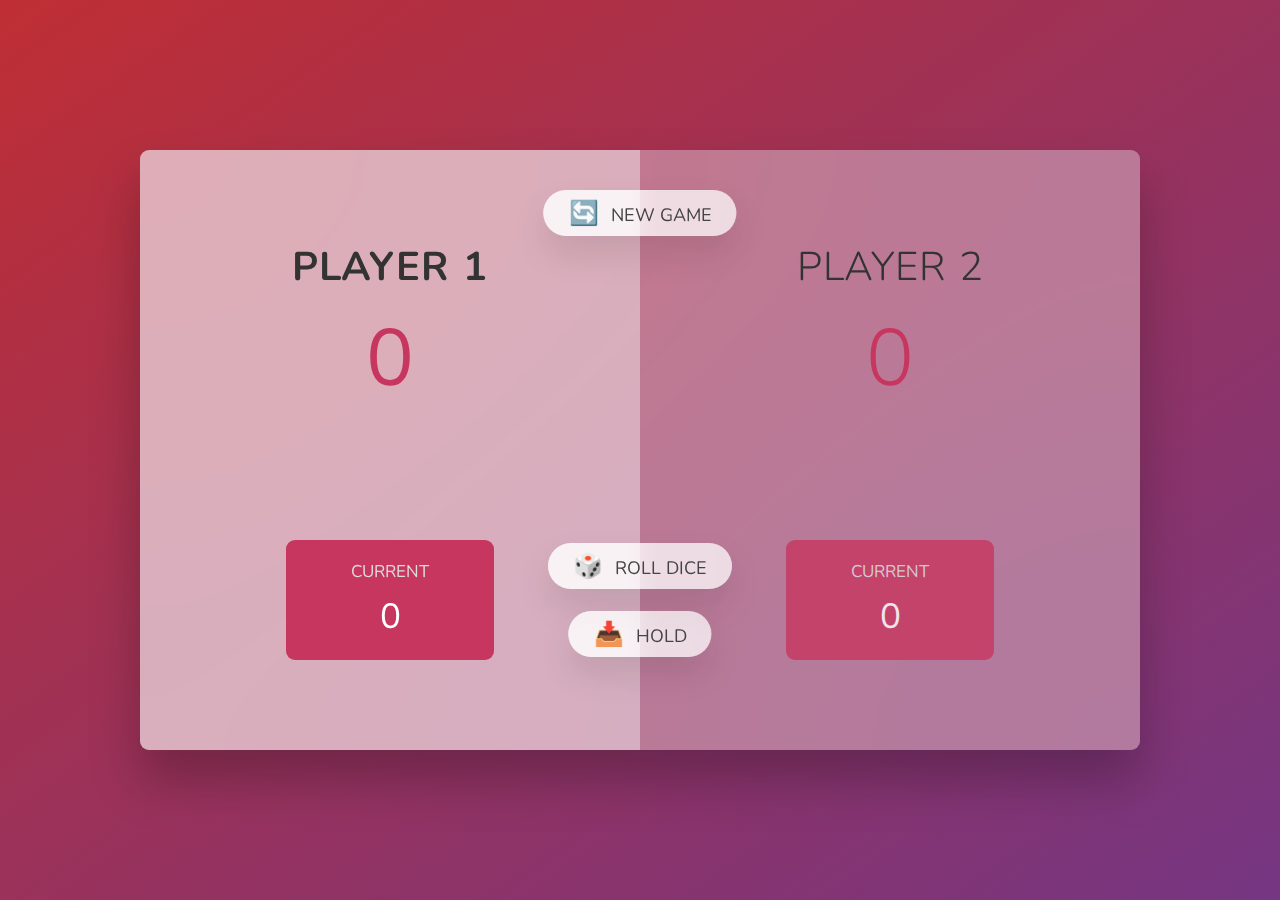
<file: index.html>
<!DOCTYPE html>
<html lang="en">
  <head>
    <meta charset="UTF-8" />
    <meta name="viewport" content="width=device-width, initial-scale=1.0" />
    <meta http-equiv="X-UA-Compatible" content="ie=edge" />
    <link rel="stylesheet" href="style.css" />
    <title>Pick Game</title>
  </head>
  <body>
    <main>
      <section class="player player--0 player--active">
        <h2 class="name" id="name--0">Player 1</h2>
        <p class="score" id="score--0">43</p>
        <div class="current">
          <p class="current-label">Current</p>
          <p class="current-score" id="current--0">0</p>
        </div>
      </section>
      <section class="player player--1">
        <h2 class="name" id="name--1">Player 2</h2>
        <p class="score" id="score--1">24</p>
        <div class="current">
          <p class="current-label">Current</p>
          <p class="current-score" id="current--1">0</p>
        </div>
      </section>

      <img src="dice-5.png" alt="Playing dice" class="dice" />
      <button class="btn btn--new">🔄 New game</button>
      <button class="btn btn--roll">🎲 Roll dice</button>
      <button class="btn btn--hold">📥 Hold</button>
    </main>
    <script src="script.js"></script>
  </body>
</html>
</file>
<file: style.css>
@import url("https://fonts.googleapis.com/css2?family=Nunito&display=swap");

* {
  margin: 0;
  padding: 0;
  box-sizing: inherit;
}

html {
  font-size: 62.5%;
  box-sizing: border-box;
}

body {
  font-family: "Nunito", sans-serif;
  font-weight: 400;
  height: 100vh;
  color: #333;
  background-image: linear-gradient(to top left, #753682 0%, #bf2e34 100%);
  display: flex;
  align-items: center;
  justify-content: center;
}

/* LAYOUT */
main {
  position: relative;
  width: 100rem;
  height: 60rem;
  background-color: rgba(255, 255, 255, 0.35);
  backdrop-filter: blur(200px);
  filter: blur();
  box-shadow: 0 3rem 5rem rgba(0, 0, 0, 0.25);
  border-radius: 9px;
  overflow: hidden;
  display: flex;
}

.player {
  flex: 50%;
  padding: 9rem;
  display: flex;
  flex-direction: column;
  align-items: center;
  transition: all 0.75s;
}

/* ELEMENTS */
.name {
  position: relative;
  font-size: 4rem;
  text-transform: uppercase;
  letter-spacing: 1px;
  word-spacing: 2px;
  font-weight: 300;
  margin-bottom: 1rem;
}

.score {
  font-size: 8rem;
  font-weight: 300;
  color: #c7365f;
  margin-bottom: auto;
}

.player--active {
  background-color: rgba(255, 255, 255, 0.4);
}
.player--active .name {
  font-weight: 700;
}
.player--active .score {
  font-weight: 400;
}

.player--active .current {
  opacity: 1;
}

.current {
  background-color: #c7365f;
  opacity: 0.8;
  border-radius: 9px;
  color: #fff;
  width: 65%;
  padding: 2rem;
  text-align: center;
  transition: all 0.75s;
}

.current-label {
  text-transform: uppercase;
  margin-bottom: 1rem;
  font-size: 1.7rem;
  color: #ddd;
}

.current-score {
  font-size: 3.5rem;
}

/* ABSOLUTE POSITIONED ELEMENTS */
.btn {
  position: absolute;
  left: 50%;
  transform: translateX(-50%);
  color: #444;
  background: none;
  border: none;
  font-family: inherit;
  font-size: 1.8rem;
  text-transform: uppercase;
  cursor: pointer;
  font-weight: 400;
  transition: all 0.2s;

  background-color: white;
  background-color: rgba(255, 255, 255, 0.6);
  backdrop-filter: blur(10px);

  padding: 0.7rem 2.5rem;
  border-radius: 50rem;
  box-shadow: 0 1.75rem 3.5rem rgba(0, 0, 0, 0.1);
}

.btn::first-letter {
  font-size: 2.4rem;
  display: inline-block;
  margin-right: 0.7rem;
}

.btn--new {
  top: 4rem;
}
.btn--roll {
  top: 39.3rem;
}
.btn--hold {
  top: 46.1rem;
}

.btn:active {
  transform: translate(-50%, 3px);
  box-shadow: 0 1rem 2rem rgba(0, 0, 0, 0.15);
}

.btn:focus {
  outline: none;
}

.dice {
  position: absolute;
  left: 50%;
  top: 16.5rem;
  transform: translateX(-50%);
  height: 10rem;
  box-shadow: 0 2rem 5rem rgba(0, 0, 0, 0.2);
}

.player--winner {
  background-color: #2f2f2f;
}

.player--winner .name {
  font-weight: 1000;
  color: #c7365f;
  font-family: Georgia, "Times New Roman", Times, serif;
}

.hidden {
  display: none;
}
</file>
